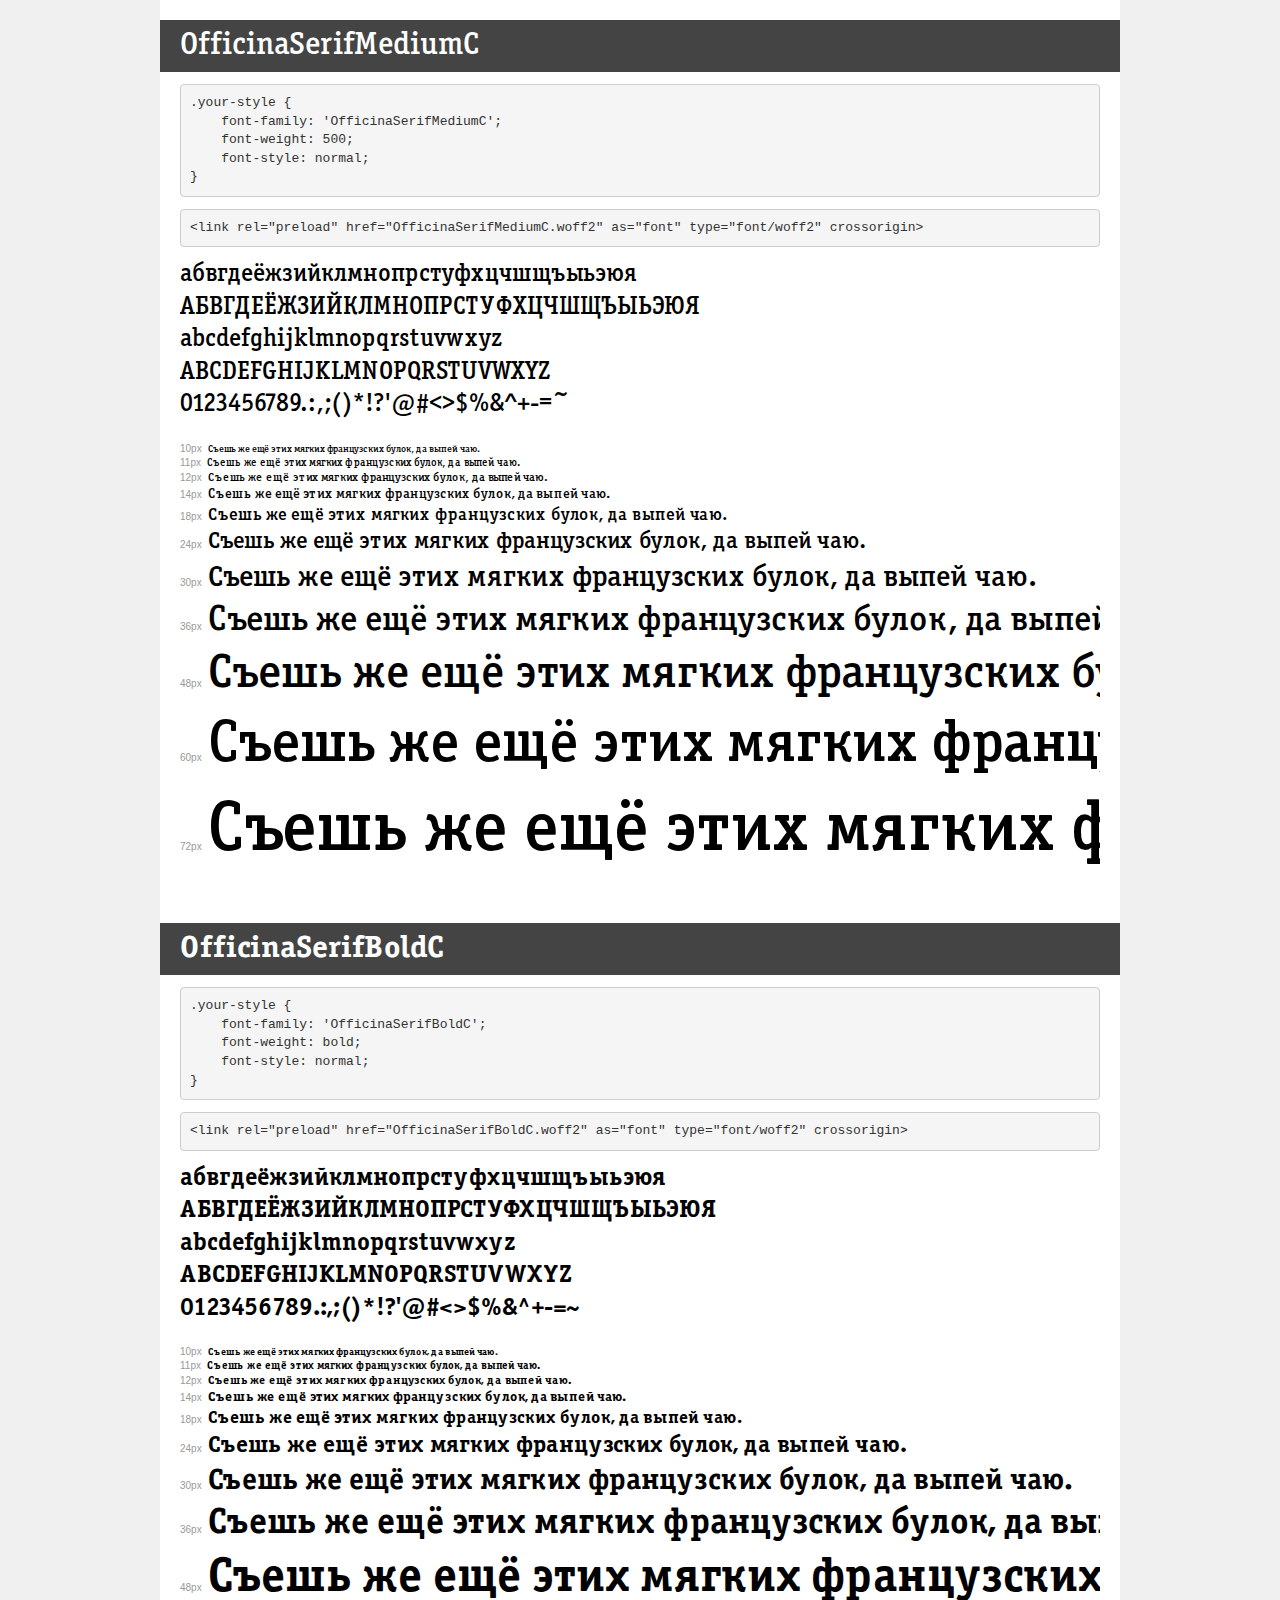
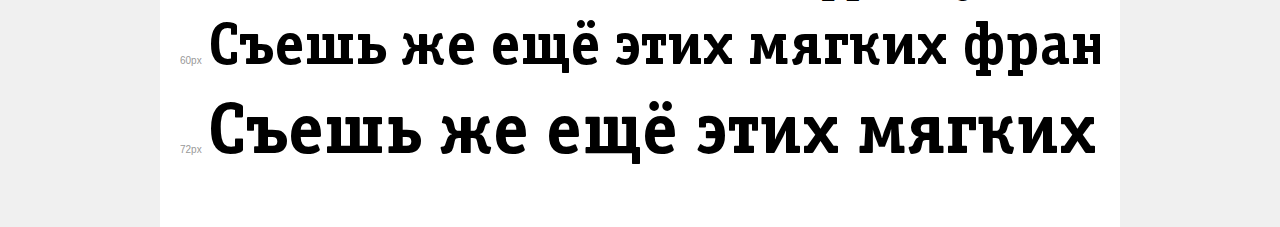
<file: fonts/new/demo.html>
<!DOCTYPE html>
<html lang="en">
<head>
    <meta charset="utf-8">
    <meta http-equiv="X-UA-Compatible" content="IE=edge">
    <meta name="viewport" content="width=device-width, initial-scale=1">
    <meta name="robots" content="noindex, noarchive">
    <meta name="format-detection" content="telephone=no">
    <title>Transfonter demo</title>
    <link href="stylesheet.css" rel="stylesheet">
    <style>
        /*
        http://meyerweb.com/eric/tools/css/reset/
        v2.0 | 20110126
        License: none (public domain)
        */
        html, body, div, span, applet, object, iframe,
        h1, h2, h3, h4, h5, h6, p, blockquote, pre,
        a, abbr, acronym, address, big, cite, code,
        del, dfn, em, img, ins, kbd, q, s, samp,
        small, strike, strong, sub, sup, tt, var,
        b, u, i, center,
        dl, dt, dd, ol, ul, li,
        fieldset, form, label, legend,
        table, caption, tbody, tfoot, thead, tr, th, td,
        article, aside, canvas, details, embed,
        figure, figcaption, footer, header, hgroup,
        menu, nav, output, ruby, section, summary,
        time, mark, audio, video {
            margin: 0;
            padding: 0;
            border: 0;
            font-size: 100%;
            font: inherit;
            vertical-align: baseline;
        }
        /* HTML5 display-role reset for older browsers */
        article, aside, details, figcaption, figure,
        footer, header, hgroup, menu, nav, section {
            display: block;
        }
        body {
            line-height: 1;
        }
        ol, ul {
            list-style: none;
        }
        blockquote, q {
            quotes: none;
        }
        blockquote:before, blockquote:after,
        q:before, q:after {
            content: '';
            content: none;
        }
        table {
            border-collapse: collapse;
            border-spacing: 0;
        }
        /* demo styles */
        body {
            background: #f0f0f0;
            color: #000;
        }
        .page {
            background: #fff;
            width: 920px;
            margin: 0 auto;
            padding: 20px 20px 0 20px;
            overflow: hidden;
        }
        .font-container {
            overflow-x: auto;
            overflow-y: hidden;
            margin-bottom: 40px;
            line-height: 1.3;
            white-space: nowrap;
            padding-bottom: 5px;
        }
        h1 {
            position: relative;
            background: #444;
            font-size: 32px;
            color: #fff;
            padding: 10px 20px;
            margin: 0 -20px 12px -20px;
        }
        .letters {
            font-size: 25px;
            margin-bottom: 20px;
        }
        .s10:before {
            content: '10px';
        }
        .s11:before {
            content: '11px';
        }
        .s12:before {
            content: '12px';
        }
        .s14:before {
            content: '14px';
        }
        .s18:before {
            content: '18px';
        }
        .s24:before {
            content: '24px';
        }
        .s30:before {
            content: '30px';
        }
        .s36:before {
            content: '36px';
        }
        .s48:before {
            content: '48px';
        }
        .s60:before {
            content: '60px';
        }
        .s72:before {
            content: '72px';
        }
        .s10:before, .s11:before, .s12:before, .s14:before,
        .s18:before, .s24:before, .s30:before, .s36:before,
        .s48:before, .s60:before, .s72:before {
            font-family: Arial, sans-serif;
            font-size: 10px;
            font-weight: normal;
            font-style: normal;
            color: #999;
            padding-right: 6px;
        }
        pre {
            display: block;
            padding: 9px;
            margin: 0 0 12px;
            font-family: Monaco, Menlo, Consolas, "Courier New", monospace;
            font-size: 13px;
            line-height: 1.428571429;
            color: #333;
            font-weight: normal;
            font-style: normal;
            background-color: #f5f5f5;
            border: 1px solid #ccc;
            overflow-x: auto;
            border-radius: 4px;
        }
        /* responsive */
        @media (max-width: 959px) {
            .page {
                width: auto;
                margin: 0;
            }
        }
    </style>
</head>
<body>
<div class="page">
    <div class="demo">
        <h1 style="font-family: 'OfficinaSerifMediumC'; font-weight: 500; font-style: normal;">OfficinaSerifMediumC</h1>
        <pre title="Usage">.your-style {
    font-family: 'OfficinaSerifMediumC';
    font-weight: 500;
    font-style: normal;
}</pre>
        <pre title="Preload (optional)">
&lt;link rel=&quot;preload&quot; href=&quot;OfficinaSerifMediumC.woff2&quot; as=&quot;font&quot; type=&quot;font/woff2&quot; crossorigin&gt;</pre>
        <div class="font-container" style="font-family: 'OfficinaSerifMediumC'; font-weight: 500; font-style: normal;">
            <p class="letters">
                абвгдеёжзийклмнопрстуфхцчшщъыьэюя<br>
АБВГДЕЁЖЗИЙКЛМНОПРСТУФХЦЧШЩЪЫЬЭЮЯ<br>
abcdefghijklmnopqrstuvwxyz<br>
ABCDEFGHIJKLMNOPQRSTUVWXYZ<br>
                0123456789.:,;()*!?'@#&lt;&gt;$%&^+-=~
            </p>
            <p class="s10" style="font-size: 10px;">Съешь же ещё этих мягких французских булок, да выпей чаю.</p>
            <p class="s11" style="font-size: 11px;">Съешь же ещё этих мягких французских булок, да выпей чаю.</p>
            <p class="s12" style="font-size: 12px;">Съешь же ещё этих мягких французских булок, да выпей чаю.</p>
            <p class="s14" style="font-size: 14px;">Съешь же ещё этих мягких французских булок, да выпей чаю.</p>
            <p class="s18" style="font-size: 18px;">Съешь же ещё этих мягких французских булок, да выпей чаю.</p>
            <p class="s24" style="font-size: 24px;">Съешь же ещё этих мягких французских булок, да выпей чаю.</p>
            <p class="s30" style="font-size: 30px;">Съешь же ещё этих мягких французских булок, да выпей чаю.</p>
            <p class="s36" style="font-size: 36px;">Съешь же ещё этих мягких французских булок, да выпей чаю.</p>
            <p class="s48" style="font-size: 48px;">Съешь же ещё этих мягких французских булок, да выпей чаю.</p>
            <p class="s60" style="font-size: 60px;">Съешь же ещё этих мягких французских булок, да выпей чаю.</p>
            <p class="s72" style="font-size: 72px;">Съешь же ещё этих мягких французских булок, да выпей чаю.</p>
        </div>
    </div>

    <div class="demo">
        <h1 style="font-family: 'OfficinaSerifBoldC'; font-weight: bold; font-style: normal;">OfficinaSerifBoldC</h1>
        <pre title="Usage">.your-style {
    font-family: 'OfficinaSerifBoldC';
    font-weight: bold;
    font-style: normal;
}</pre>
        <pre title="Preload (optional)">
&lt;link rel=&quot;preload&quot; href=&quot;OfficinaSerifBoldC.woff2&quot; as=&quot;font&quot; type=&quot;font/woff2&quot; crossorigin&gt;</pre>
        <div class="font-container" style="font-family: 'OfficinaSerifBoldC'; font-weight: bold; font-style: normal;">
            <p class="letters">
                абвгдеёжзийклмнопрстуфхцчшщъыьэюя<br>
АБВГДЕЁЖЗИЙКЛМНОПРСТУФХЦЧШЩЪЫЬЭЮЯ<br>
abcdefghijklmnopqrstuvwxyz<br>
ABCDEFGHIJKLMNOPQRSTUVWXYZ<br>
                0123456789.:,;()*!?'@#&lt;&gt;$%&^+-=~
            </p>
            <p class="s10" style="font-size: 10px;">Съешь же ещё этих мягких французских булок, да выпей чаю.</p>
            <p class="s11" style="font-size: 11px;">Съешь же ещё этих мягких французских булок, да выпей чаю.</p>
            <p class="s12" style="font-size: 12px;">Съешь же ещё этих мягких французских булок, да выпей чаю.</p>
            <p class="s14" style="font-size: 14px;">Съешь же ещё этих мягких французских булок, да выпей чаю.</p>
            <p class="s18" style="font-size: 18px;">Съешь же ещё этих мягких французских булок, да выпей чаю.</p>
            <p class="s24" style="font-size: 24px;">Съешь же ещё этих мягких французских булок, да выпей чаю.</p>
            <p class="s30" style="font-size: 30px;">Съешь же ещё этих мягких французских булок, да выпей чаю.</p>
            <p class="s36" style="font-size: 36px;">Съешь же ещё этих мягких французских булок, да выпей чаю.</p>
            <p class="s48" style="font-size: 48px;">Съешь же ещё этих мягких французских булок, да выпей чаю.</p>
            <p class="s60" style="font-size: 60px;">Съешь же ещё этих мягких французских булок, да выпей чаю.</p>
            <p class="s72" style="font-size: 72px;">Съешь же ещё этих мягких французских булок, да выпей чаю.</p>
        </div>
    </div>

</div>
</body>
</html>
</file>
<file: fonts/new/stylesheet.css>
@font-face {
    font-family: 'OfficinaSerifMediumC';
    src: url('OfficinaSerifMediumC.eot');
    src: url('OfficinaSerifMediumC.eot?#iefix') format('embedded-opentype'),
        url('OfficinaSerifMediumC.woff2') format('woff2'),
        url('OfficinaSerifMediumC.woff') format('woff'),
        url('OfficinaSerifMediumC.ttf') format('truetype'),
        url('OfficinaSerifMediumC.svg#OfficinaSerifMediumC') format('svg');
    font-weight: 500;
    font-style: normal;
    font-display: swap;
}

@font-face {
    font-family: 'OfficinaSerifBoldC';
    src: url('OfficinaSerifBoldC.eot');
    src: url('OfficinaSerifBoldC.eot?#iefix') format('embedded-opentype'),
        url('OfficinaSerifBoldC.woff2') format('woff2'),
        url('OfficinaSerifBoldC.woff') format('woff'),
        url('OfficinaSerifBoldC.ttf') format('truetype'),
        url('OfficinaSerifBoldC.svg#OfficinaSerifBoldC') format('svg');
    font-weight: bold;
    font-style: normal;
    font-display: swap;
}
</file>
